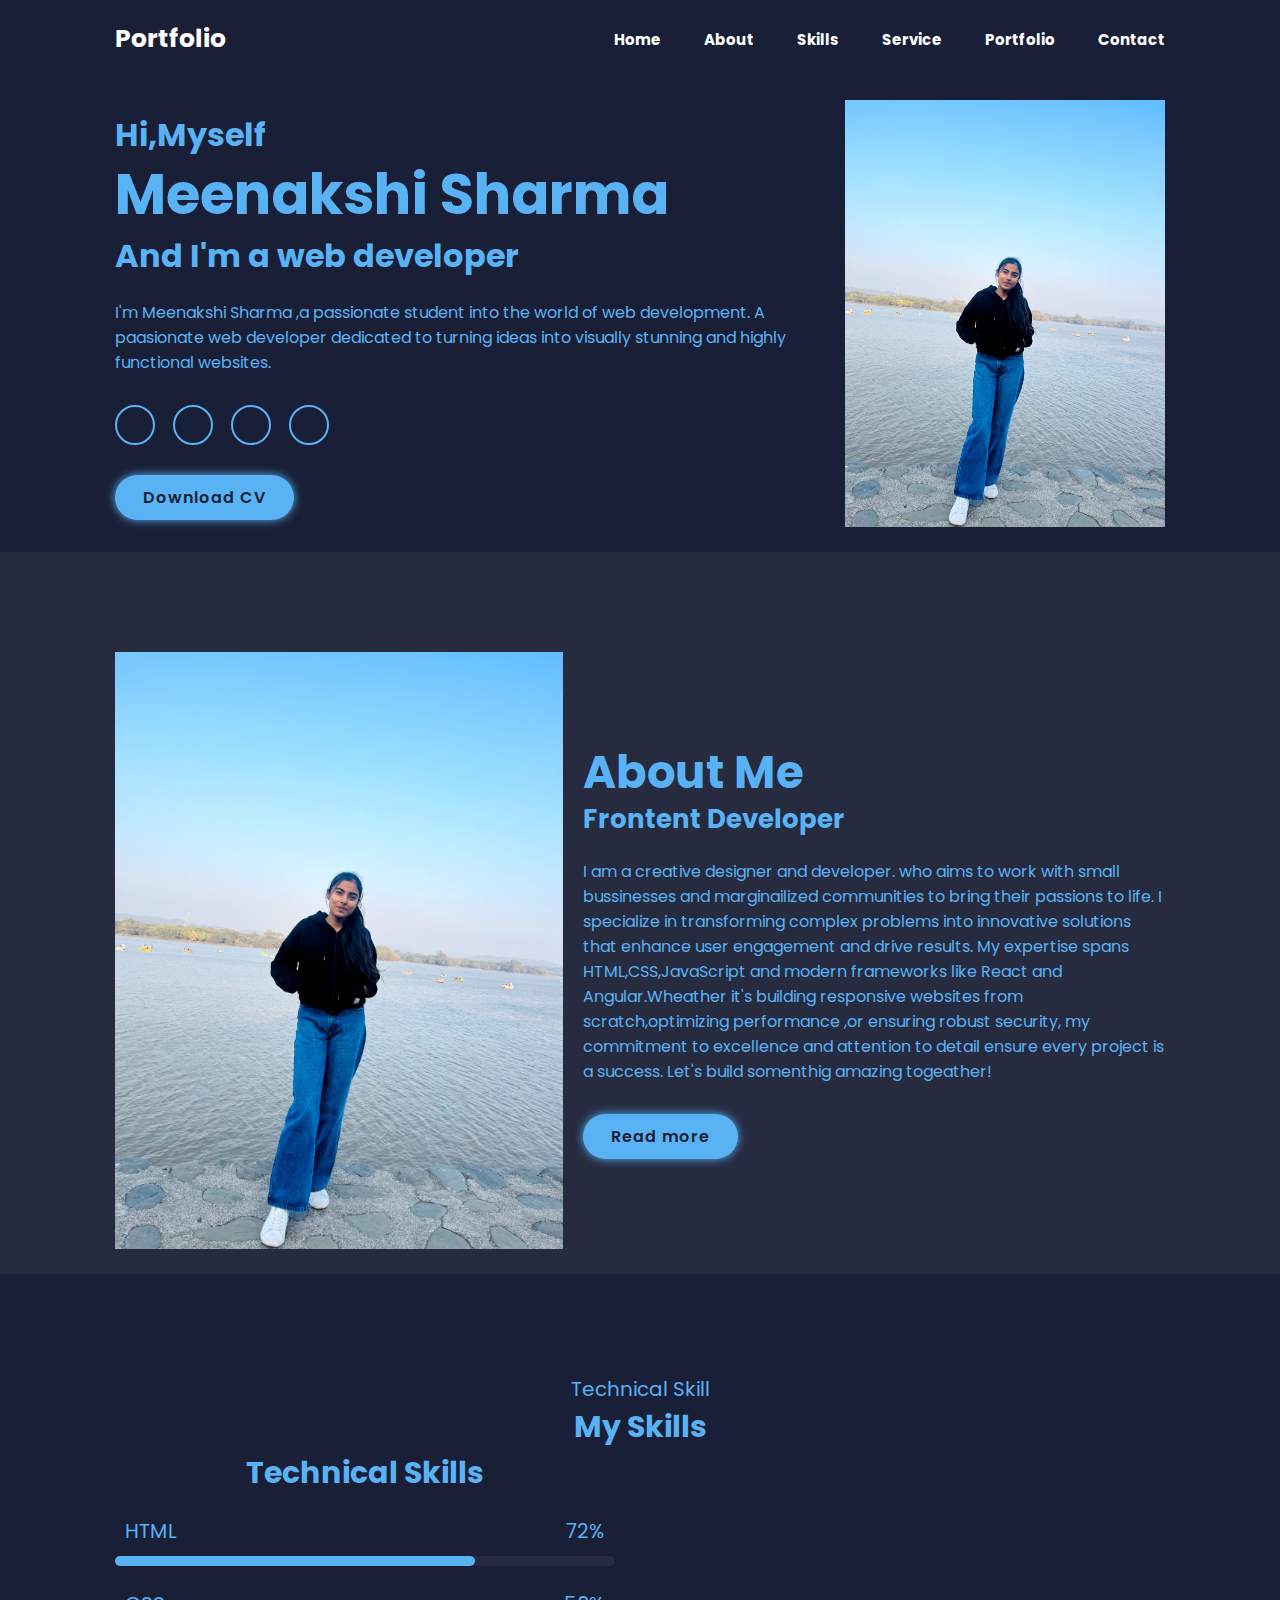
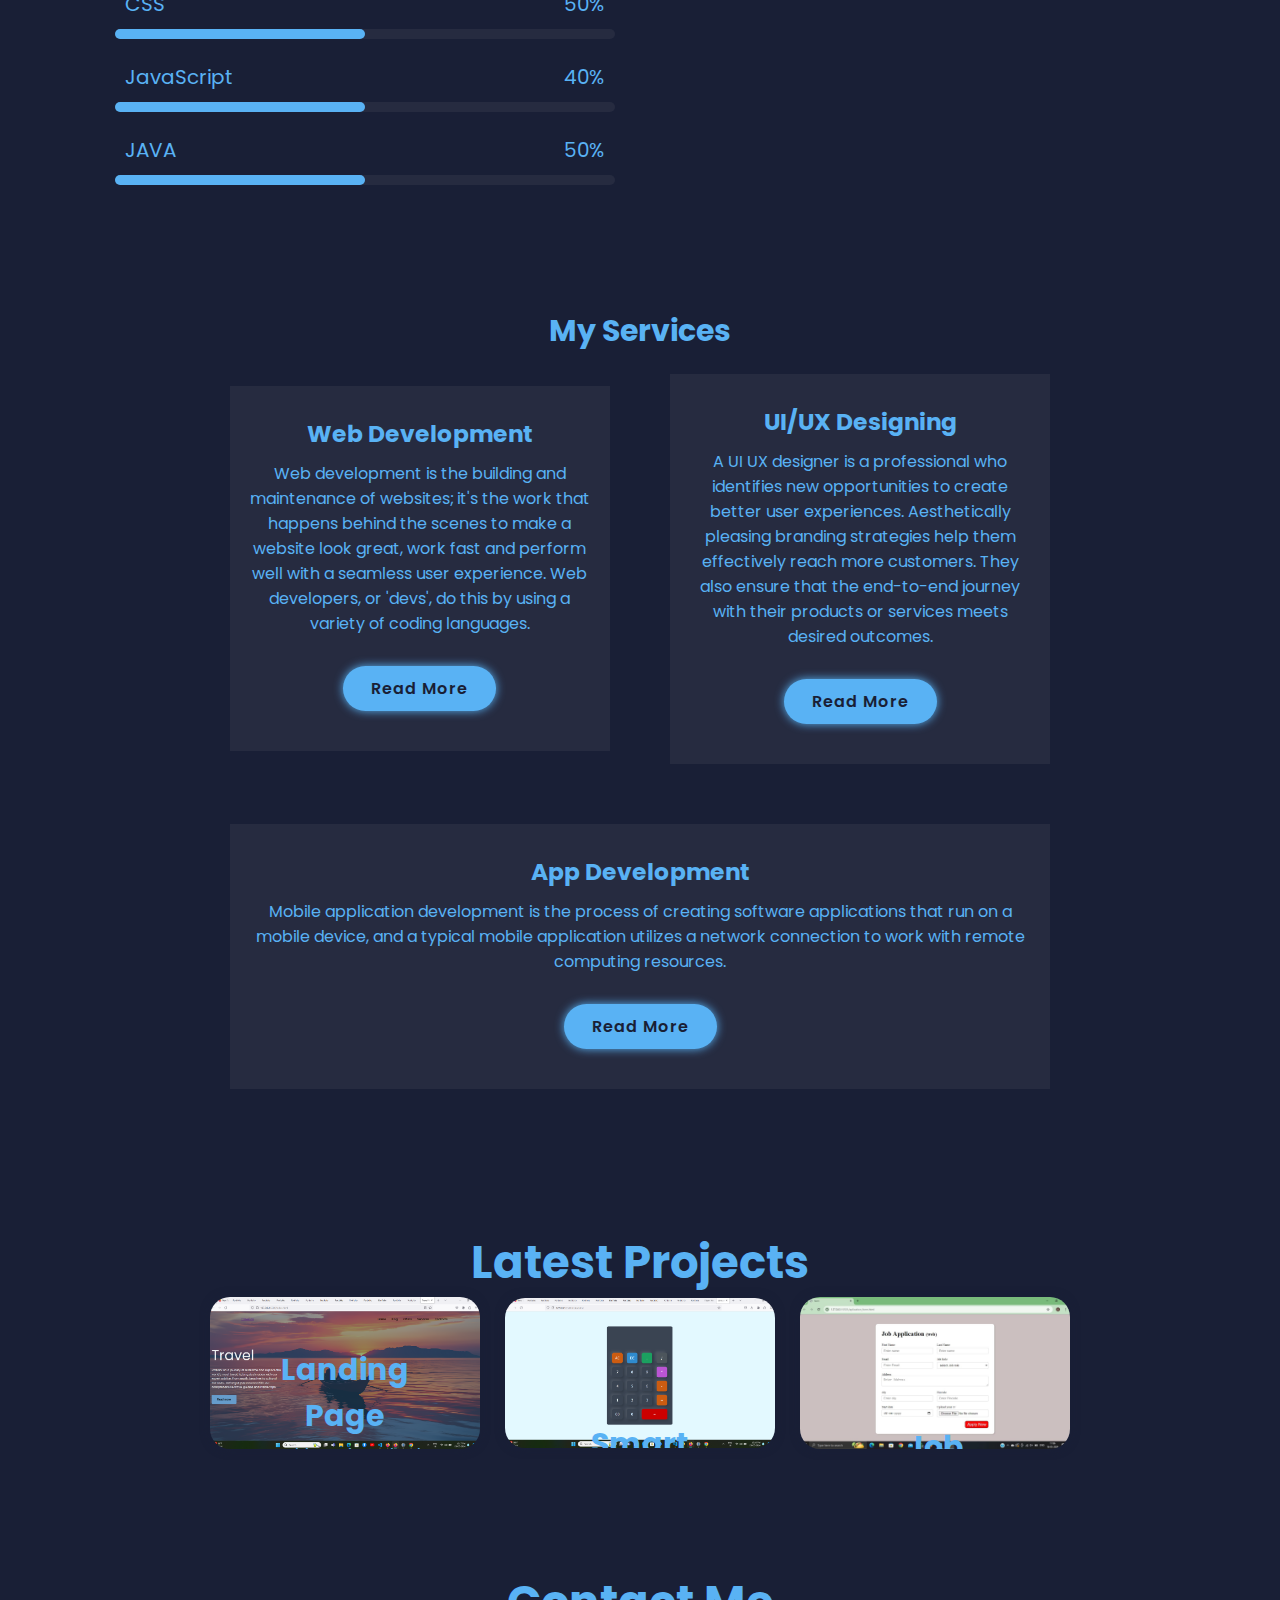
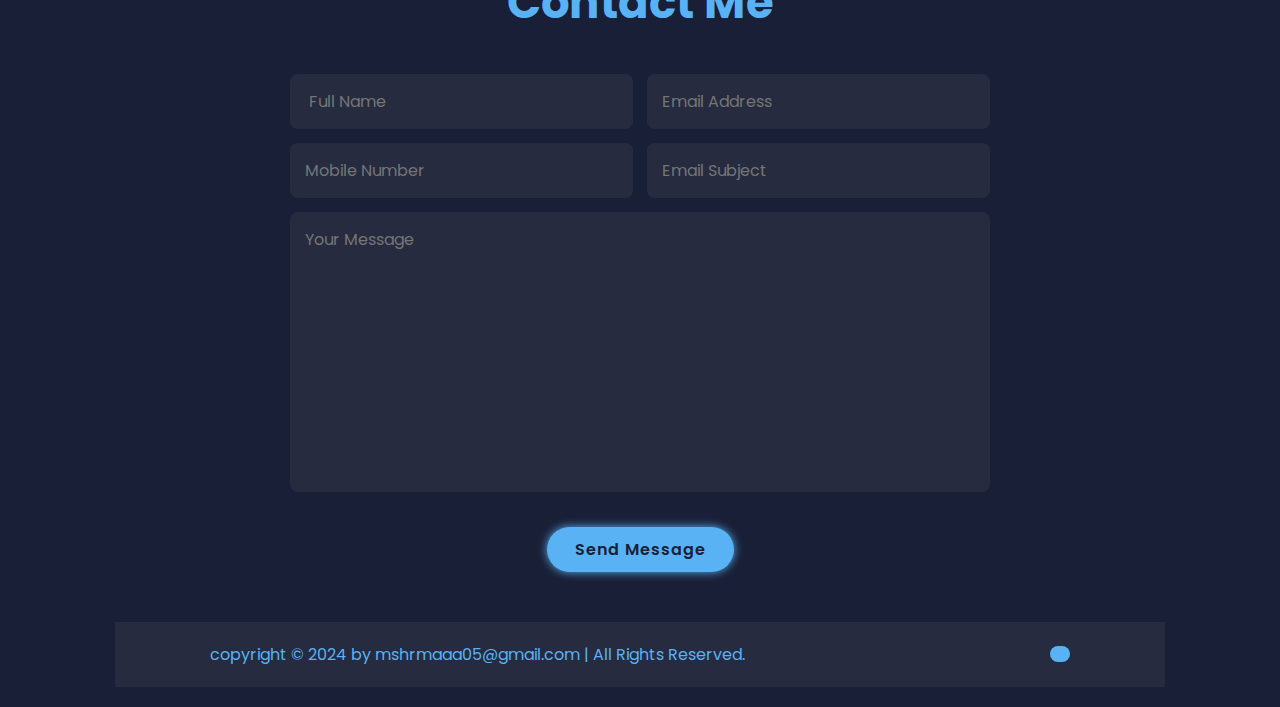
<file: index.html>
<!DOCTYPE html>
<html lang="en">

<head>
    <meta charset="UTF-8">
    <meta name="viewport" content="width=device-width, initial-scale=1.0">
    <!-- FONT AWESOME -->
    <link rel="stylesheet" href="https://cdnjs.cloudflare.com/ajax/libs/font-awesome/6.5.2/css/all.min.css"
        integrity="sha512-SnH5WK+bZxgPHs44uWIX+LLJAJ9/2PkPKZ5QiAj6Ta86w+fsb2TkcmfRyVX3pBnMFcV7oQPJkl9QevSCWr3W6A=="
        crossorigin="anonymous" referrerpolicy="no-referrer" />

    <!-- MAIN-CSS -->
    <title>Portfolio</title>
    <link rel="stylesheet" href="style.css">
</head>

<body>
    <!-- HEADER DESIGN -->
    <Header class="header">
        <a href="#" class="logo">Portfolio</a>
        <i class="fa-solid fa-bars" id="menu-icon"></i>

        <nav class="navbar">
            <a href="#" home class="active">Home</a>
            <a href="#" About>About</a>
            <a href="#" Skills>Skills</a>
            <a href="#" Service>Service</a>
            <a href="#" Portfolio>Portfolio</a>
            <a href="#" Contact>Contact</a>
        </nav>

    </Header>

    <!-- HOME SECTION DESIGN -->
    <section class="home" id="home">
        <div class="home-content">
            <h3>Hi,Myself</h3>
            <h1>Meenakshi Sharma</h1>
            <h3>And I'm a <span>web developer</span></h3>
            <p>I'm Meenakshi Sharma ,a passionate student into the world of web development. A paasionate web developer
                dedicated to turning ideas into visually stunning and highly functional websites.</p>
            <div class="social-media">
                <a href="#"><i class="fa-brands fa-facebook"></i></a>
                <a href="#"><i class="fa-brands fa-twitter"></i></a>
                <a href="#"><i class="fa-brands fa-instagram"></i></a>
                <a href="#"><i class="fa-brands fa-linkedin"></i></a>
            </div>
            <a href="#" class="btn">Download CV</a>
        </div>
        <div class="home-img">
            <img src="pic.jpg" alt="">
        </div>
    </section>

    <!-- ABOUT SECTION DESIGN -->
    <section class="about" id="about">
        <div class="about-img">
            <img src="pic.jpg" alt="">
        </div>
        <div class="about-content">
            <h2 class="heading">About <span>Me</span></h2>
            <h3>Frontent Developer</h3>
            <p>I am a creative designer and developer. who aims to work with small bussinesses and marginailized
                communities to bring their passions to life. I specialize in transforming complex problems into
                innovative solutions that enhance user engagement and drive results. My expertise spans
                HTML,CSS,JavaScript and modern frameworks like React and Angular.Wheather
                it's building responsive websites from scratch,optimizing performance ,or ensuring robust security, my
                commitment to excellence and attention to detail ensure every project is a success. Let's build
                somenthig amazing togeather! </p>
            <a href="#" class="btn"> Read more</a>
        </div>
    </section>
    <!-- SKILLS  SECTION DESIGN -->

    <section id="skills" class="skills">
        <div class="main-text">
            <span> Technical Skill</span>
            <h2>My Skills</h2>
        </div>
        <div class="skill-main">
            <div class="skill-left">
                <h3>Technical Skills</h3>
                <div class="skill-bar">
                    <div class="info">
                        <p>HTML</p>
                        <p>72%</p>
                    </div>
                    <div class="bar">
                        <span class="html"></span>
                    </div>
                </div>

                <div class="skill-bar">
                    <div class="info">
                        <p>CSS</p>
                        <p>50%</p>
                    </div>
                    <div class="bar">
                        <span class="css"></span>
                    </div>
                </div>

                <div class="skill-bar">
                    <div class="info">
                        <p>JavaScript</p>
                        <p>40%</p>
                    </div>
                    <div class="bar">
                        <span class="JavaScript"></span>
                    </div>
                </div>

                <div class="skill-bar">
                    <div class="info">
                        <p>JAVA</p>
                        <p>50%</p>
                    </div>
                    <div class="bar">
                        <span class="java"></span>
                    </div>
                </div>
            </div>
        </div>

        <!-- SERVICE SECTION DESIGN -->

        <section class="services" id="services">
            <h2 class="headinng">My <span>Services</span></h2>

            <div class="services-container">

                <div class="services-box">
                    <i class="fa-solid fa-code"></i>
                    <h3>Web Development</h3>
                    <p>Web development is the building and maintenance of websites; it's the work that happens behind
                        the scenes to make a website look great, work fast and perform well with a seamless user
                        experience. Web developers, or 'devs', do this by using a variety of coding languages.</p>
                    <a href="#" class="btn"> Read More</a>
                </div>

                <div class="services-box">
                    <i class="fa-solid fa-palette"></i>
                    <h3>UI/UX Designing</h3>
                    <p>A UI UX designer is a professional who identifies new opportunities to create better user
                        experiences. Aesthetically pleasing branding strategies help them effectively reach more
                        customers. They also ensure that the end-to-end journey with their products or services meets
                        desired outcomes.</p>
                    <a href="#" class="btn"> Read More</a>
                </div>

                <div class="services-box">
                    <i class="fa-brands fa-android"></i>
                    <h3>App Development</h3>
                    <p>Mobile application development is the process of creating software applications that run on a
                        mobile device, and a typical mobile application utilizes a network connection to work with
                        remote computing resources.</p>
                    <a href="#" class="btn"> Read More</a>
                </div>
            </div>
        </section>
        <!-- PORTFOLIO SECTION DESIGN -->
        <section class="Portfolio" id="Portfolio">
            <h2 class="heading">Latest <span>Projects</span></h2>
            <div class="portfolio-container">
                <div class="portfolio-box">
                    <img src="Screenshot 2024-05-26 221806.png" alt="">
                    <div class="portfolio-layer">
                        <h4>Landing Page</h4>
                        <p>In this project I had implemented landing webpage using HTML,CSS,and JavaScript. From
                            conceptualizing ideas to crafting them into reality ,every step has been a thrilling
                            experince . </p>
                        <i class="fa-solid fa-up-right-from-square"></i>
                    </div>
                </div>



                <div class="portfolio-box">
                    <img src="Screenshot 2024-05-26 222057.png" alt="">
                    <div class="portfolio-layer">
                        <h4>Smart Calculator</h4>
                        <p>In this project I've built a simple yet powerful calculator using HTML,CSS,JavaScript.</p>
                        <i class="fa-solid fa-up-right-from-square"></i>
                    </div>
                </div>



                <div class="portfolio-box">
                    <img src="apllication.jpg" alt="">
                    <div class="portfolio-layer">
                        <h4> Job Application Form</h4>
                        <p>In this project I've build a Job Application . </p>
                        <i class="fa-solid fa-up-right-from-square"></i>
                    </div>
                </div>
            </div>
        </section>
        <!-- CONTACT SECTION DESIGN -->

        <section class="Contact" id="contact">
            <h2 class="heading"> Contact <span>Me</span></h2>

            <form action="#">
                <div class="input-box">
                    <input type="text" placeholder=" Full Name">
                    <input type="email" placeholder="Email Address">
                </div>
                <div class="input-box">
                    <input type="number" placeholder="Mobile Number">
                    <input type="text" placeholder="Email Subject">
                </div>
                <textarea name="" id="" cols="30" rows="10" placeholder="Your Message"></textarea>
                <input type="Submit" value="Send Message" class="btn">
            </form>
        </section>

        <!-- FOOTER SECTION DESIGN -->
        <footer class="footer">
            <div class="footer-text">
                <p>copyright &copy; 2024 by mshrmaaa05@gmail.com | All Rights Reserved. </p>
            </div>
            <div class="footer-iconTop">
                <a href="#home"><i class="fa-solid fa-angle-up"></i></a>
            </div>
        </footer>

          <!-- MAIN JS-->


        <script src="script.js"></script>
</body>

</html>
</file>
<file: style.css>
@import url('https://fonts.googleapis.com/css2?family=Poppins:ital,wght@0,100;0,200;0,300;0,400;0,500;0,600;0,700;0,800;0,900;1,100;1,200;1,300;1,400;1,500;1,600;1,700;1,800;1,900&display=swap');

* {
    margin: 0;
    padding: 0;
    box-sizing: border-box;
    text-decoration: none;
    border: none;
    outline: none;
    scroll-behavior: smooth;
    font-family: "Poppins", sans-serif;
}

:root {
    --bg-color: #191f36;
    --snd-bg-color: #262B40;
    --text-color: #fff;
    --main-color: #59B2F4;
}

html {
    font-size: 62.5%;
    overflow-x: hidden;
}

body {
    background: var(--bg-color);
    color: var(--main-color);
    /* font-size: 2rem;  */
    /* text-align: center; */

}

section {
    /* min-height: 100vh; */
    padding: 10rem 9% 2rem;
}

.header {
    position: fixed;
    top: 0;
    left: 0;
    width: 100%;
    padding: 2rem 9%;
    background: var(--bg-color);
    display: flex;
    justify-content: space-between;
    align-items: center;
    z-index: 100;
}

.logo {
    font-size: 2.5rem;
    color: var(--text-color);
    font-weight: 700;
    cursor: default;
}

.navbar a {
    font-size: 1.5rem;
    color: var(--text-color);
    margin-left: 4rem;
    font-weight: 700;
}

.navbar a:hover,
.navbar a:active {
    color: var(--text-color);
}

#menu-icon {
    font-size: 3.6rem;
    color: var(--text-color);
    display: none;
}

.home {
    display: flex;
    justify-content: center;
    align-items: center;
}

.home-content h3 {
    font-size: 3.2rem;
    font-weight: 700;
}

.home-content h3:nth-of-type(2) {
    margin-bottom: 2rem;
}

span {
    color: var(--main-color);
}

.home-content h1 {
    font-size: 5.6rem;
    font-weight: 700;
    line-height: 1.3;
}

.home-img img {
    width: 25vw;
    animation: floatImage 4s ease-in-out infinite;
}

@keyframes floatImage {
    0% {
        transform: translateY(0);
    }

    50% {
        transform: translateY(-2.4rem);
    }

    100% {
        transform: translateY(0);
    }
}

.home-content p {
    font-size: 1.6rem;
}

.social-media a {
    display: inline-flex;
    justify-content: center;
    align-items: center;
    width: 4rem;
    height: 4rem;
    background: transparent;
    border: .2rem solid var(--main-color);
    border-radius: 50%;
    font-size: 2rem;
    color: var(--main-color);
    margin: 3rem 1.5rem 3rem 0;
    transition: .5s ease;
}

.social-media a:hover {
    background: var(--main-color);
    color: var(--snd-bg-color);
    box-shadow: 0 0 1rem var(--main-color);
}

.btn {
    display: inline-block;
    padding: 1rem 2.8rem;
    background: var(--main-color);
    border-radius: 4rem;
    box-shadow: 0 0 1rem var(--main-color);
    font-size: 1.6rem;
    color: var(--bg-color);
    letter-spacing: .1rem;
    font-weight: 600;
    transition: .5s ease;
}

.btn:hover {
    box-shadow: none;
}

.about {
    display: flex;
    justify-content: center;
    align-items: center;
    gap: 2rem;
    background: var(--snd-bg-color);
}

.about-img img {
    width: 35vw;
}

.heading {
    text-align: center;
    font-size: 4.5rem;
}

.about-content h2 {
    text-align: left;
    line-height: 1.2;
}

.about-content h3 {
    font-size: 2.6rem;
}

.about-content p {
    font-size: 1.6rem;
    margin: 2rem 0 3rem;
}

/* slill section */
.skills {
    background: var(--secon-bg-color);
    font-size: 2rem;
    text-align: center;
}

.skill-main {
    width: 100%;
    display: grid;
    grid-template-columns: repeat(2, 1fr);
    grid-row-gap: 30px;
    grid-column-gap: 50px;
}

.skill-bar {
    margin-bottom: 2.3rem;
}

.skill-main h3 {
    margin-bottom: 2rem;
    font-size: var(--normal-font);
    text-align: center;
    font-size: 3rem;
}

.skill-left .skill-bar .info {
    display: flex;
    justify-content: space-between;
    align-items: center;
    padding: 0 10px;
}

.skill-left .skill-bar .bar {
    width: 100%;
    height: 10px;
    background-color: var(--snd-bg-color);
    border-radius: 25px;
    margin-top: 10px;
    position: relative;
}

.skill-bar .bar span {
    width: 50%;
    height: 100%;
    position: absolute;
    left: 0;
    background: var(--main-color);
    border-radius: 25px;
    box-shadow: var(--main-color);
}

.skill-bar .bar .html {
    width: 72%;
    animation: html 2s;
}

.skill-bar .bar .css {
    width: 50%;
    animation: css 3s;
}

.skill-bar .bar .javascript {
    width: 40%;
    animation: javascript 4s;
}

.skill-bar .bar .java {
    width: 50;
    animation: java 5s;
}

@keyframes html {
    0% {
        width: 0%;
    }

    100% {
        width: 72%;
    }
}

@keyframes css {
    0% {
        width: 0%;
    }

    100% {
        width: 50%;
    }
}

@keyframes javascript {
    0% {
        width: 0%;
        */
    }

    100% {
        width: 40%;
    }
}

@keyframes java {
    0% {
        width: 0%;
    }

    100% {
        width: 50%;
    }
}

.professional {
    display: grid;
    grid-template-columns: 1fr 1fr;
}

.box {
    position: relative;
    margin: 10px 0;
    flex: 1 1 15rem;
}

.box .text {
    text-align: center;
    color: #fff;
    font-size: 1rem;
}

.box .text big {
    font: 400;
    letter-spacing: 1px;
    position: absolute;
    top: 40px;
    left: 50%;
    transform: translate(-50%, -50%);
}

.box .text small {
    display: block;
    font-weight: 600;
}

.circle {
    width: 100%;
    height: 120px;
    display: flex;
    justify-content: center;
    align-items: center;
    border: 2px solid #fff;
}

.circle .points {
    width: 2px;
    height: 10px;
    background-color: var(--bg-color);
    position: absolute;
    border-radius: 3px;
    transform: rotate(calc(var(--i)*var(--root))) translateY(-45px);
    animation: glow 0.04s linear forwards;
    animation-delay: calc(var(--i)*0.05s);
}

@keyframes glow {
    0% {
        background: var(--main-color);
        box-shadow: none;
    }

    100% {
        background: var(--main-color);
        box-shadow: var(--neon-box-shadow);
    }
}

/* services */
.services.h2 {
    margin-bottom: 5rem;
}

.services-container {
    display: flex;
    justify-content: center;
    align-items: center;
    flex-wrap: wrap;
    gap: 2rem;
}

.services-container .services-box {
    flex: 1 1 30rem;
    background: var(--snd-bg-color);
    padding: 3rem 2rem 4rem;
    text-align: center;
    border: 2rem solid var(--bg-color);
    transition: .5s ease;
}

.services-container .services-box:hover {
    border-color: var(--main-color);
    transform: scale(1.02);
}

.services-box i {
    font-size: 7rem;
    color: var(--main-color);
}

.services-box p {
    font-size: 1.6rem;
    margin: 1rem 0 3rem;
}

.portfolio {
    background: var(--snd-bg-color);
}

.portfolio h2 {
    margin-bottom: 4rem;
}

.portfolio-container {
    display: grid;
    grid-template-columns: repeat(3, 1fr);
    align-items: center;
    gap: 2.5rem;
}

.portfolio-container .portfolio-box {
    position: relative;
    border-radius: 2rem;
    box-shadow: 0 0 1rem var(--bg-color);
    overflow: hidden;
    display: flex;
}

.portfolio-box img {
    width: 100%;
    transition: .5s ease;
    opacity: o.7;
}

.portfolio-box:hover img {
    transform: scale(1.1);
}

.portfolio-box .portfolio-layer {
    position: absolute;
    bottom: 0;
    left: 0;
    width: 100%;
    height: 100%;
    background: linear-gradient(rgba(0, 0, 0, 0.1) var(--main-color));
    display: flex;
    justify-content: center;
    align-items: center;
    flex-direction: column;
    text-align: center;
    padding: 0 4rem;
    transform: translateY(100%);
    transition: .5s ease;
}

.portfolio-box:hover .portfolio-layer {
    transform: translateY(0);
}

.portfolio-layer h4 {
    font-size: 3rem;
}

.portfolio-layer p {
    font-size: 1.6rem;
    margin: .3rem 0 1rem;
}

.portfolio-layer a {
    display: flex;
    justify-content: center;
    align-items: center;
    width: 5rem;
    height: 5rem;
    background: var(--text-color);
    border-radius: 50%;
}

.portfolio-layer a i {
    font-size: 2rem;
    color: var(--snd-bg-color);
}

.Contact h2 {
    margin-bottom: 3rem;
}

.Contact form {
    max-width: 70rem;
    margin: 1rem auto;
    text-align: center;
    margin-bottom: 3rem;
}

.Contact form .input-box {
    display: flex;
    justify-content: space-between;
    flex-wrap: wrap;
}

.Contact form .input-box input,
.Contact form textarea {
    width: 100%;
    padding: 1.5rem;
    font-size: 1.6rem;
    color: var(--text-color);
    background: var(--snd-bg-color);
    border-radius: .8rem;
    margin: .7rem 0;
}

.Contact form .input-box input {
    width: 49%;
}

.Contact form textarea {
    resize: none;
}

.Contact form .btn {
    margin-top: 2rem;
    cursor: pointer;
}

.footer {
    display: flex;
    justify-content: space-between;
    align-items: center;
    flex-wrap: wrap;
    padding: 2rem 9%;
    background: var(--snd-bg-color);
}

.footer-text {
    font-size: 1.6rem;
}

.footer-iconTop {
    display: inline-flex;
    justify-content: center;
    align-items: center;
    padding: .8rem 1rem;
    background: var(--main-color);
    border-radius: .8rem;
    transition: .5s ease;
}

.footer-iconTop a:hover {
    box-shadow: 0 0 1rem var(--main-color);
}

.footer-iconTop a i {
    font-size: 2.4rem;
    color: var(--snd-bg-color);
}

@media (max-width: 1200px) {
    html {
        font-size: 55%;
    }
}

@media (max-width: 991px) {
    .header {
        padding: 2rem 3%;
    }

    section {
        padding: 10rem 3%;
    }

    .services {
        padding: 7rem;
    }

    .portfolio {
        padding-bottom: 7rem;
    }
    .contact{
        min-height: auto;
    }
    .footer {
        padding: 2rem 3%;
    }
}
@media (max-width: 768px) {
    #menu-icon {
        display: block;
    }

.navbar {
    position: absolute;
    top: 100%;
    left: 0;
    width: 100%;
    padding: 1rem 3%;
    background: var(--bg-color);
    border-top: .1rem solid rgba(0, 0, 0, .2);
    box-shadow: 0  .5rem 1rem rgba(0, 0, 0, .2);
    display: none;
}

.navbar.active {
    display: block;
}
.navbar a {
    display: block;
    font-size: 2rem;
    margin: 3rem 0;
}

    .home {
        flex-direction: column;
    }
    .home-content h3 {
        font-size: 2.6rem;
    }
    .home-content h1 {
        font-size: 5rem;
    }
    .home-img img {
width: 90vw;
margin-top: 4rem;
    }
    .about {
        flex-direction: column;
    }
    .about-img img {
        width: 90vw;
        margin-top: 4rem;
    }
    .services h2 {
        margin-bottom: 3rem;
    }
    .portfolio h2 {
        margin-bottom: 3rem;
    }
    .portfolio-container {
        grid-template-columns: repeat( 2, 1fr);
    }
}

@media (max-width: 617px) {
    .portfolio-container {
        grid-template-columns: 1fr;
    }
    .home-img{
        width: 80vw;
        margin-top: 8rem;
    }

    .about-img img {
        width: 100vw;
        margin-top: 4rem;
    }
}
@media (max-width: 450px) {
    html{
        font-size:50% ;
    }
    .contact form .input-box input {
        width: 100%;
    }
}
</file>
